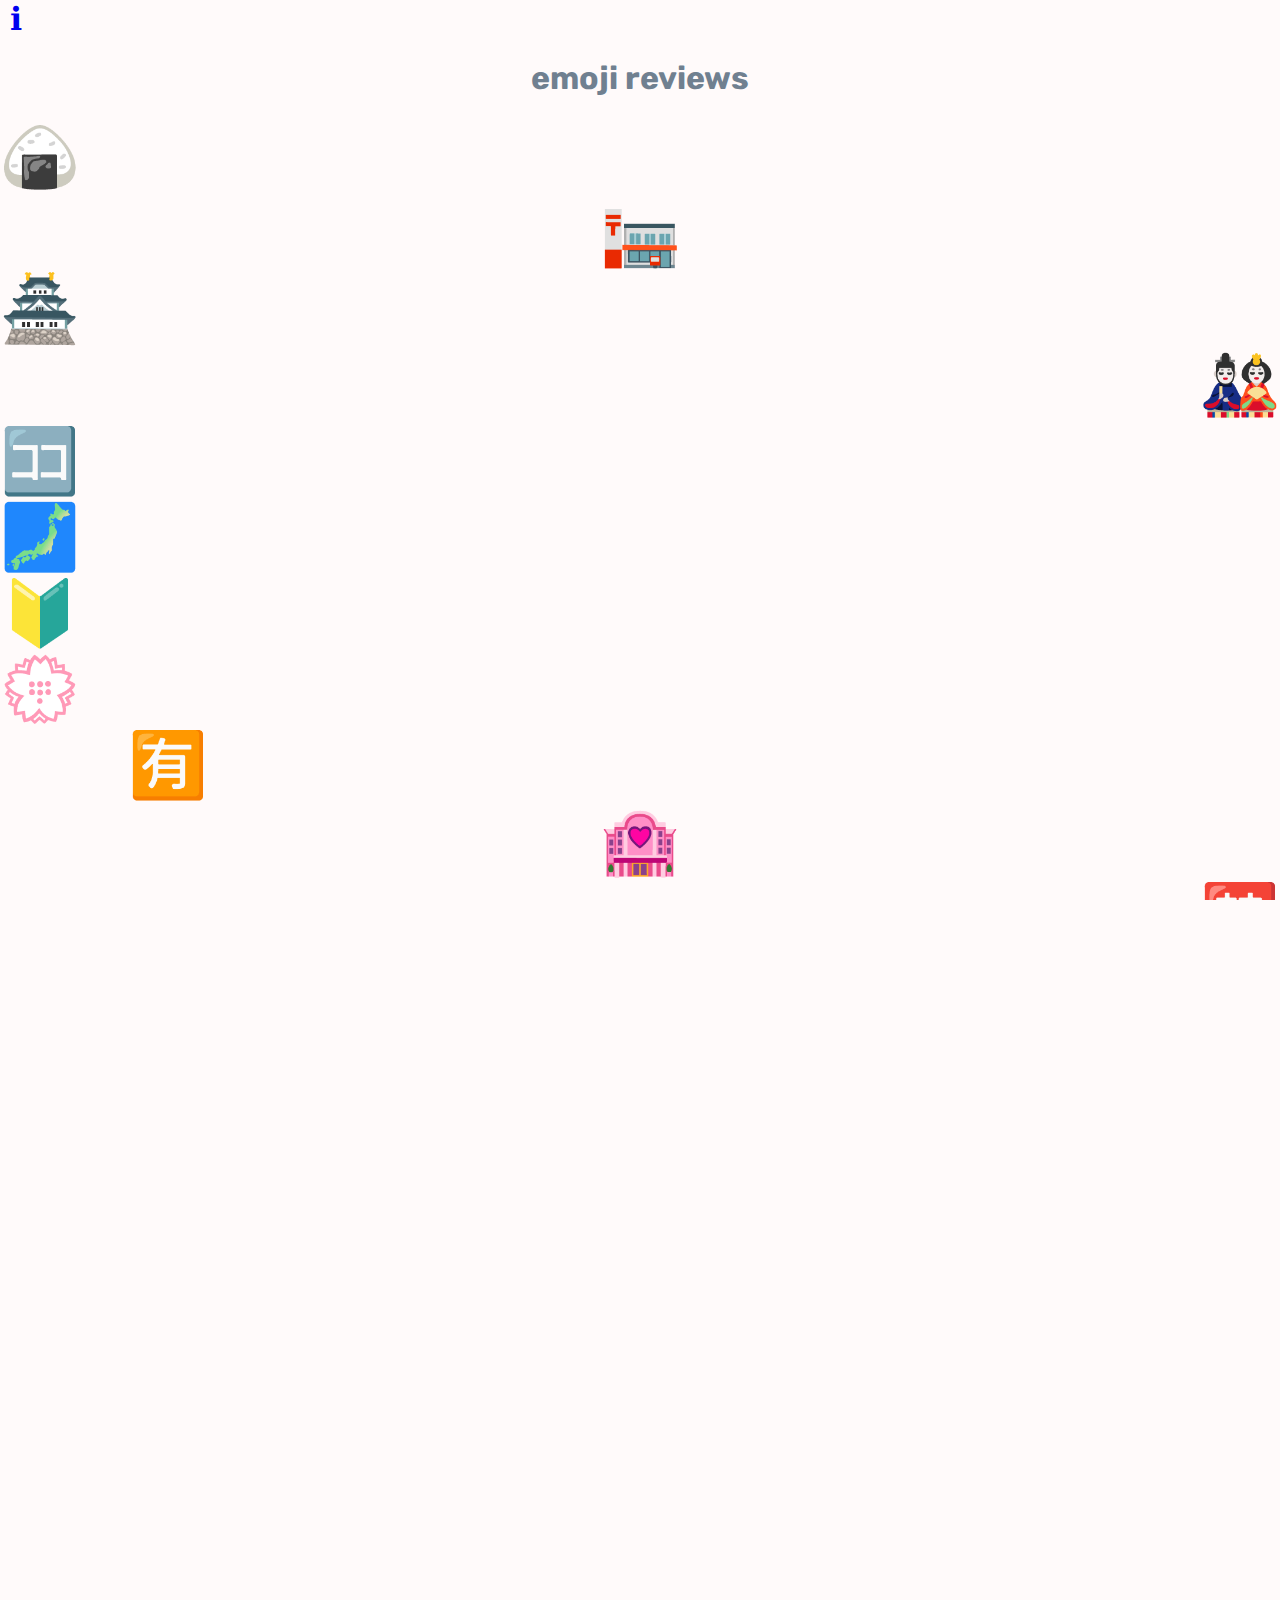
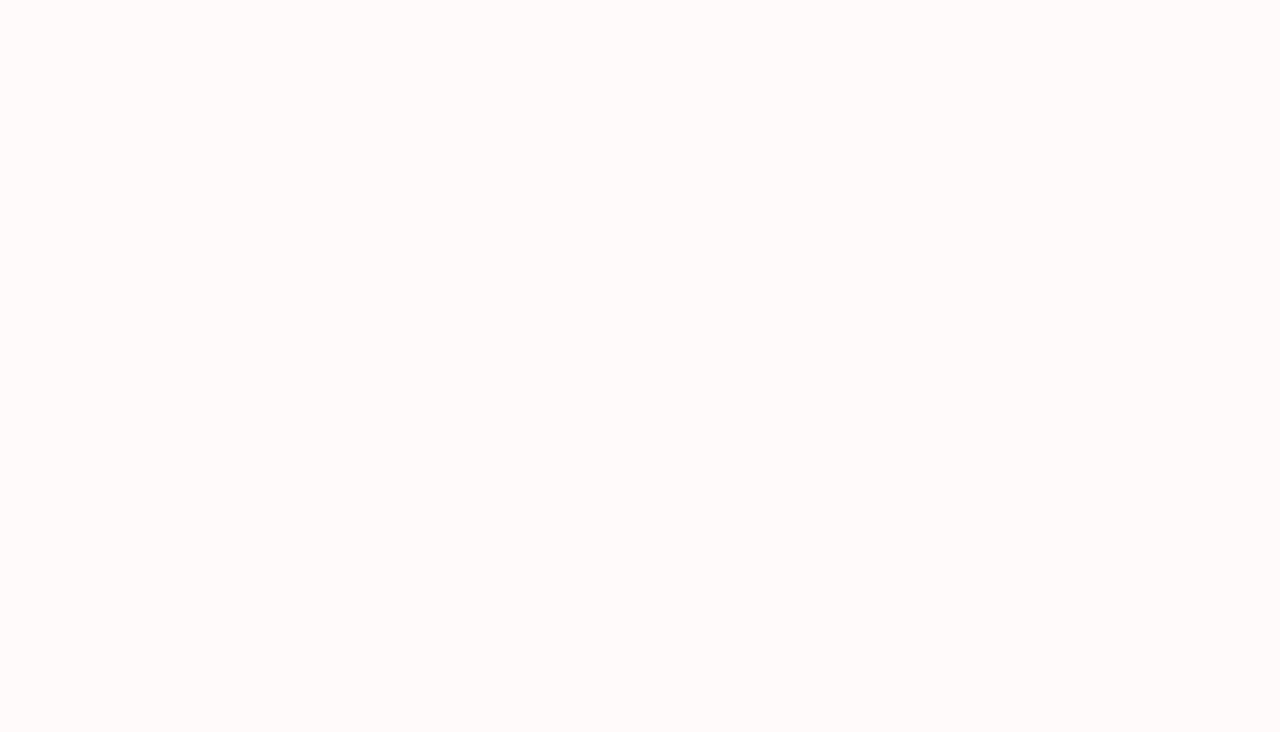
<file: index.html>
<!DOCTYPE html>
<html lang="en" dir="ltr">
  <head>
    <link href="styles.css"  type="text/css" rel="stylesheet">
    <meta charset="utf-8">
    <title>🇯🇵🧐❓</title>
    <!-- <link rel="shortcut icon" type="images/" href=""> -->
  </head>
  <body id="body">
    <header id="menu">
      <nav>
        <a href="about.html" id="about">&#x2139</a>
      </nav>
    </header>
    <h1 id="title">
      emoji reviews
    </h1>
    <section id="content">
      <div class="onigiri">
        <a href="https://www.youtube.com/watch?v=uYnuFNrUwJA">&#x1F359</a>
      </div>
      <div class="postoffice">
        <a href="">&#x1F3E3</a>
      </div>
      <div class="castle">
        <a href="">&#x1F3EF</a>
      </div>
      <div class="dolls">
        <a href="">&#x1F38E</a>
      </div>
      <div class="koko">
        <a href="">&#x1F201</a>
      </div>
      <div class="japan">
        <a href="">&#x1F5FE</a>
      </div>
      <div class="wakaba">
        <a href="">&#x1F530</a>
      </div>
      <div class="whiteflower">
        <a href="">&#x1F4AE</a>
      </div>
      <div class="yuryo">
        <a href="">&#x1F236</a>
      </div>
      <div class="lovehotel">
        <a href="">&#x1F3E9</a>
      </div>
      <div class="kin">
        <a href="https://youtu.be/D6SWtpyrijY?t=115">&#x1F232</a>
      </div>
      <div class="hyakuten">
        <a href="https://www.youtube.com/watch?v=4QUrM0kJkjc">&#x1F4AF</a>
      </div>
      <div class="shiba">
        <a href="https://www.youtube.com/watch?v=ctyUV2ZW58c">&#x1F415</a>
      </div>
      <div class="bento">
        <a href="">&#x1F371</a>
      </div>
      <div class="ricecracker">
        <a href="">&#x1F358</a>
      </div>
      <div class="oden">
        <a href="https://www.youtube.com/watch?v=y7hp3KgY6zs">&#x1F362</a>
      </div>
      <div class="naruto">
        <a href="">&#x1F365</a>
      </div>
      <div class="dango">
        <a href="">&#x1F361</a>
      </div>
      <div class="sake">
        <a href="">&#x1F376</a>
      </div>
      <div class="fuji">
        <a href="">&#x1F5FB</a>
      </div>
      <div class="tokyotower">
        <a href="https://www.youtube.com/watch?v=4otcapYI3AQ&t=10s">&#x1F5FC</a>
      </div>
      <div class="shinto">
        <a href="shinto.html">&#x26E9</a>
      </div>
      <div class="onsen">
        <a href="https://www.youtube.com/watch?v=Aat9O85ynsI">&#x2668</a>
      </div>
      <div class="tanabata">
        <a href="https://www.youtube.com/watch?v=CkxHg5mt8OI&t=17s">&#x1F38B</a>
      </div>
      <div class="shogatsu">
        <a href="https://www.youtube.com/watch?v=WyZ1WRZRTTI">&#x1F38D</a>
      </div>
      <div class="koinobori">
        <a href="koinobori.html">&#x1F38F</a>
      </div>
      <div class="fuurin">
        <a href="https://www.youtube.com/watch?v=5_XeOZFHAAs">&#x1F390</a>
      </div>
      <div class="kimono">
        <a href="kimono.html">&#x1F458</a>
      </div>
      <div class="sushi">
        <a href="https://www.youtube.com/watch?v=dysfQYhMLUQ">&#x1F363</a>
      </div>
    </section>
  </body>
  <footer>
  <iframe width="1" height="1" scrolling="no" frameborder="no" allow="autoplay" src="https://w.soundcloud.com/player/?url=https%3A//api.soundcloud.com/tracks/164687372&color=%2346a8a0&auto_play=true&hide_related=false&show_comments=true&show_user=true&show_reposts=false&show_teaser=true&visual=true"></iframe>
  </footer>
</html>
</file>
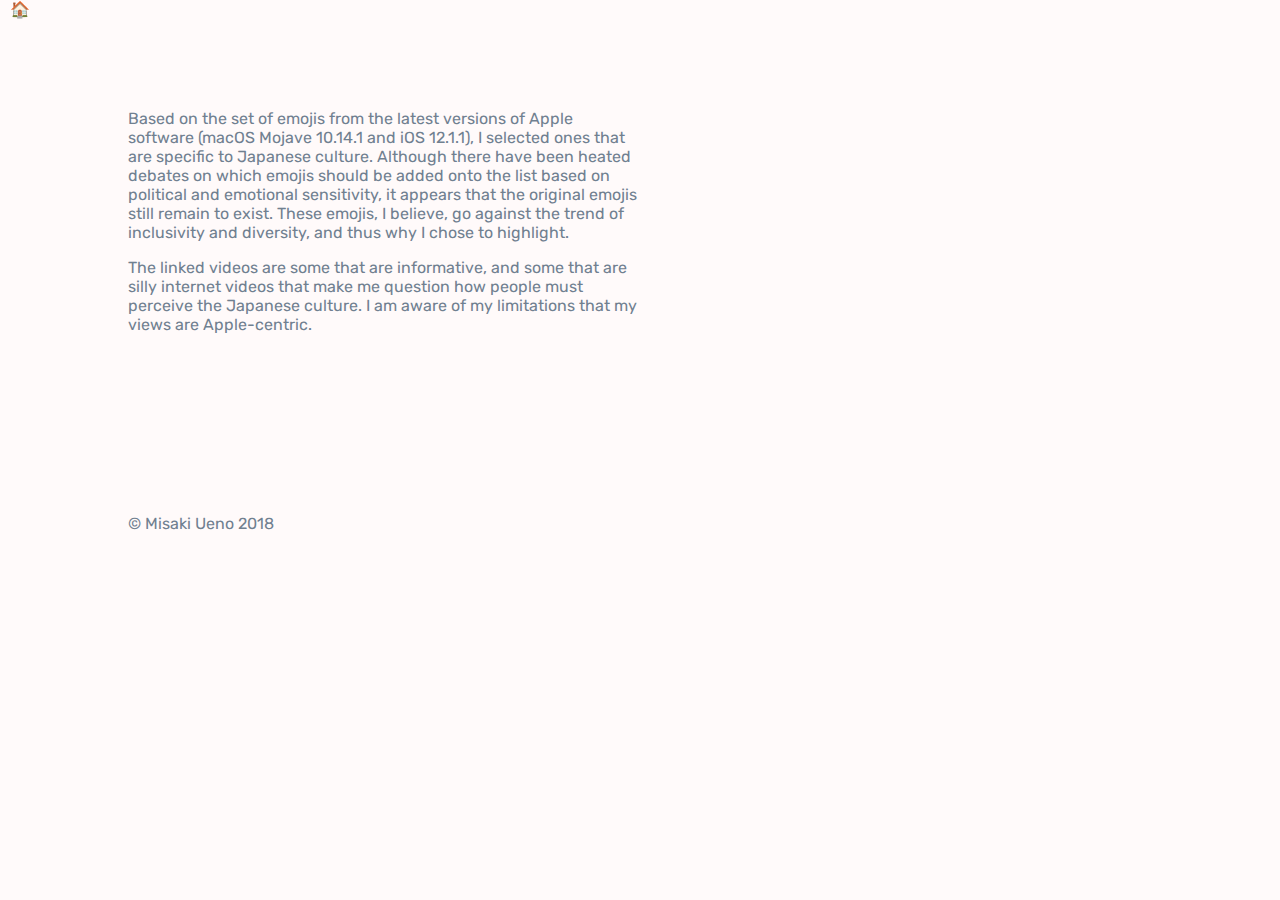
<file: about.html>
<!DOCTYPE html>
<html lang="en" dir="ltr">
  <head>
    <link href="styles.css"  type="text/css" rel="stylesheet">
    <meta charset="utf-8">
    <title></title>
  </head>
  <nav>
    <a href="index.html" class="home">&#x1F3E0</a>
  </nav>
  <body>
    <p class="about">
      Based on the set of emojis from the latest versions of Apple software (macOS Mojave 10.14.1 and iOS 12.1.1), I selected ones that are specific to Japanese culture. Although there have been heated debates on which emojis should be added onto the list based on political and emotional sensitivity, it appears that the original emojis still remain to exist. These emojis, I believe, go against the trend of inclusivity and diversity, and thus why I chose to highlight.
    </p>
    <p class="about2">
      The linked videos are some that are informative, and some that are silly internet videos that make me question how people must perceive the Japanese culture.
      I am aware of my limitations that my views are Apple-centric.
    </p>
  </body>
  <footer class="copyright">
    &#x00A9 Misaki Ueno 2018
  </footer>
</html>
</file>
<file: styles.css>
@import url('https://fonts.googleapis.com/css?family=Rubik');

html, body {
  max-width: 100%;
  overflow-x: hidden;
  height: 100%;
  margin: 0;
  padding: 0;
}

#body {
  background-color: #FFFAFA;
  animation: flux 8s alternate-reverse infinite;
}

@keyframes flux {
  0% { background-color: #FFF0F5;}
  100% { background-color: #E0FFFF;}
}

#about {
  font-size: 2em;
  margin-left: 10px;
}

.about {
  margin-left: 10vw;
  margin-right: 50vw;
  margin-top: 10vh;
}

body {
  background-color: #FFFAFA;
  font-family: "Rubik", sans-serif;
  color: #708090;

}

.about2 {
  margin-left: 10vw;
  margin-right: 50vw;
}

.copyright {
  margin-left: 10vw;
  margin-right: 50vw;
  margin-top: 20vh;
}

#title {
  text-align: center;
}

a:link {
  text-decoration: none;
}

.home {
  text-align: center;
  font-size: 1em;
  margin-left: 10px;
  position: relative;
  -webkit-animation: bounce 1s infinite;
}

@-webkit-keyframes bounce {
  0%       { bottom: -10px; }
  25%, 75% { bottom: -15px; }
  50%      { bottom: -20px; }
  100%     { bottom: -10px; }
}

.castle {
  position: relative;
  font-size: 4em;
  animation: castle 10s ease-in-out infinite
  alternate-reverse;
}

@keyframes castle {
  0%    { transform: translate(0, 0); }

  33%   { transform: translate(100%, 100%); }

  66%   { transform: translate(50%, 70%)
          rotate(45deg) ; }

  100%  { transform: translate(25%, 25%)
          /* rotate(90deg) */;}
}

.onigiri {
  animation: onigiri 25s infinite alternate-reverse ease-in-out;
  font-size: 4em;
}

@keyframes onigiri {
  0% { transform: rotate(0); }
  100% { transform: rotate(720deg); }
}

.postoffice {
  text-align: center;
  animation: yuubin 10s infinite ;
  font-size: 4em;
}

@keyframes yuubin {
  0% { transform: translate(10%, 50%); }

  33% { transform: translate(50%, 75%)
        rotate(120deg); }
}

.dolls {
  position: relative;
  text-align: right;
  font-size: 4em;
  animation: dolls 20s infinite ;
}

@keyframes dolls {
  0% { transform: translate(0, 0) ; }

  25% { transform: translate(-200px, 0px); }

  50% { transform: translate(-200px, -200px); }

  75% { transform: translate(0px, -200px); }

  100% { transform: translate(0px, 0px); }
}

.koko {
  font-size: 4em;
  animation: koko 40s infinite;
}

@keyframes koko {
  0% { transform: rotate(0); }
  100% { transform: rotate(720deg); }
}

.japan {
  font-size: 4em;
  animation: japan 5s infinite alternate-reverse;
}

@keyframes japan {
  0% { transform: rotate(0); }
  100% { transform: rotate(-50deg); }
}

.wakaba {
  font-size: 4em;
  animation: wakaba 2s infinite alternate-reverse;
}

@keyframes wakaba {
  0%    { transform: translate(0, 0); }

  33%   { transform: translate(100%, 100%); }

  66%   { transform: translate(50%, 70%)
          rotate(200deg); }

  100%  { transform: translate(25%, 25%)
          rotate(90deg); }
}

.whiteflower {
  font-size: 4em;
  animation: whiteflower 7s infinite alternate-reverse ease-in-out;
}

@keyframes whiteflower {
  0% { transform: translate(0, 0); }

  33% { transform: translate(50%, 1px)
        rotate(10deg); }

  66% { transform: translate(250px, 50%)
        rotate(60deg); }

  100% { transform: translate(100%, 0); }
}

.yuryo {
  font-size: 4em;
  margin-left: 10vw;
  margin-right: 10vw;
  animation: yuryo 1s infinite alternate-reverse ease-in-out;
}

@keyframes yuryo {
  0% { transform: translate(0,0); }

  100% { transform: translate(100%, 0);}
}

.lovehotel {
  font-size: 4em;
  text-align: center;
  animation: lovehotel 2s infinite alternate-reverse;
}

@keyframes lovehotel {
  0% { transform: rotate(540deg);}
}

.kin {
  font-size: 4em;
  text-align: right;
  animation: kin 2s infinite alternate-reverse;
}

@keyframes kin {
  0% { transform: rotate(-50deg); }
  100% { transform: rotate(0); }
}


.hyakuten {
  font-size: 4em;
  margin-left: 30vw;
  animation: hyakuten 0.7s infinite;
}

@keyframes hyakuten {
  0%       { bottom: 10px; }
  25%, 75% { bottom: 15px; }
  50%      { bottom: 20px; }
  100%     { bottom: 0; }
}

.shiba {
  font-size: 4em;
  animation: shiba 25s infinite;
}

@keyframes shiba {
  0% { transform: translate(0, 0); }

  33% { transform: translate(50%, 0)
        rotate(90deg); }

  66% { transform: translate(0, -10%); }

  100% { transform: translate(); }
}

.bento {
  font-size: 4em;
  animation: bento 6s infinite ease-in-out;
}

@keyframes bento {
  0% { transform: translate(0, 0); }

  25% { transform: translate(50px, 0); }

  50% { transform: translate(50px, -1200px); }

  75% { transform: translate(50px, 0); }

  100% { transform: translate(0, 0); }
}

.ricecracker {
  font-size: 4em;
  margin-left: 3vw;
  animation: senbei 3s infinite alternate-reverse ease-in-out;
}

@keyframes senbei {
  0% { transform: translate(0,0); }

  33% { transform: translate(650px, -50px)
        rotate(50deg);}

  66% { transform: translate(650px, 50px)
        rotate(20deg); }

  100% { transform: translate(250px, -50px); }
}

.oden {
  font-size: 4em;
  animation: oden 5s infinite alternate-reverse;
}

@keyframes oden {
  0% { transform: translate(0, 0); }

  33% { transform: translate(33%, 33%)
        rotate(12deg); }

  66% { transform: translate(66%, 66%)
        rotate(40deg); }

  100% { transform: translate(100%, 100%); }
}

.naruto {
  font-size: 4em;
  animation: naruto 5s infinite alternate-reverse;
}

@keyframes naruto {
  0% { transform: translate(0, 0) ; }

  25% { transform: translate(500px, 0px); }

  50% { transform: translate(500px, -200px); }

  75% { transform: translate(0px, 200px); }

  100% { transform: translate(0px, 0px); }
}


.dango {
  font-size: 4em;
  text-align: center;
  animation: dango 1s infinite;
}

@keyframes dango {
  0% { transform: rotate(360deg);}
}

.sake {
  font-size: 4em;
  margin-left: 15vw;
  animation: sake 7s infinite alternate-reverse ease-in-out;
}

@keyframes sake {
  0% { transform: rotate(30deg);}
}

.fuji {
  font-size: 4em;
  margin-left: 70vw;
  animation: fuji 2s infinite alternate-reverse ease-in-out;
}

@keyframes fuji {
  0% { transform: translate(50px, -50px); }

  25% { transform: translate(-50px, -50px); }

  50% { transform: translate(50px, 50px); }

  75% { transform: translate(-50px, 50px);}

  100% { transform: translate(0, 0); }
}

.tokyotower {
  font-size: 4em;
  animation: tokyotower 8s infinite;
  text-align: center;
}

@keyframes tokyotower {
  0% { transform: translate(0, 0) ; }

  25% { transform: translate(400px, 0px); }

  50% { transform: translate(400px, -700px)
        rotate(75deg); }

  75% { transform: translate(0px, 400px); }

  100% { transform: translate(0px, 0px); }
}

.shinto {
  font-size: 3.5em;
  margin-left: 10vw;
  animation: shinto 3s infinite alternate-reverse ease-in-out;
}

@keyframes shinto {
  0% { transform: rotate(120deg);}

  50% { transform: translate(0, 100px)
    rotate(30deg);}

  100% { transform: translate(400px, -100px);}
}

.onsen {
  font-size: 4em;
  text-align: right;
  margin-right: 5vw;
  animation: onsen infinite 20s alternate-reverse ease-in-out;
}

@keyframes onsen {
  0% { transform: translate(20%, 75%)
        rotate(120deg); }

  33% { transform: translate(10%, 50%); }
}

.tanabata {
  font-size: 4em;
  animation: tanabata 3s infinite ease-in-out;
}

@keyframes tanabata {
  0% { transform: translate(0, 0) ; }

  25% { transform: translate(200px, 0px); }

  50% { transform: translate(200px, 200px); }

  75% { transform: translate(0px, 200px); }

  100% { transform: translate(0px, 0px); }
}

.shogatsu {
  font-size: 4em;
  animation: shogatsu 20s infinite alternate-reverse ease-in-out;
}

@keyframes shogatsu {
  0%    { transform: translate(25%, 25%); }

  33%   { transform: translate(50%, 70%)
          rotate(90deg); }

  66%   { transform: translate(95%, 90%); }

  100%  { transform: translate(0, 0); }
}

.koinobori {
  font-size: 4em;
  text-align: right;
  animation: koinobori 22s infinite alternate-reverse;
}

@keyframes koinobori {
  0% { transform: translate(0,0);}

  100% { transform: translate(-80%, 0)
        rotate(20deg);}
}

.fuurin {
  font-size: 4em;
  text-align: center;
  animation: fuurin 4s infinite alternate-reverse ease-in-out;
}

@keyframes fuurin {
  0% { transform: translate(-200px, 0); }

  33% { transform: translate(300px, -200px)
        rotate(-25deg);}

  66% { transform: translate(-300px, -100px); }

  100% { transform: translate(0, 0);}
}

.kimono {
  font-size: 4em;
  text-align: center;
  animation: kimono 3s infinite alternate-reverse ease-in-out;
}

@keyframes kimono {
  0% { transform: translate(0, 0); }

  33% { transform: translate(50px, -700px)
        rotate(-30deg); }

  66% { transform: translate(-300px, -300px); }

  100% { transform: translate(100px, 10px); }
}

.sushi {
  font-size: 4em;
  animation: sushi 2s infinite alternate-reverse;
}

@keyframes sushi {
  0% { transform: rotate(180deg); }
}
</file>
